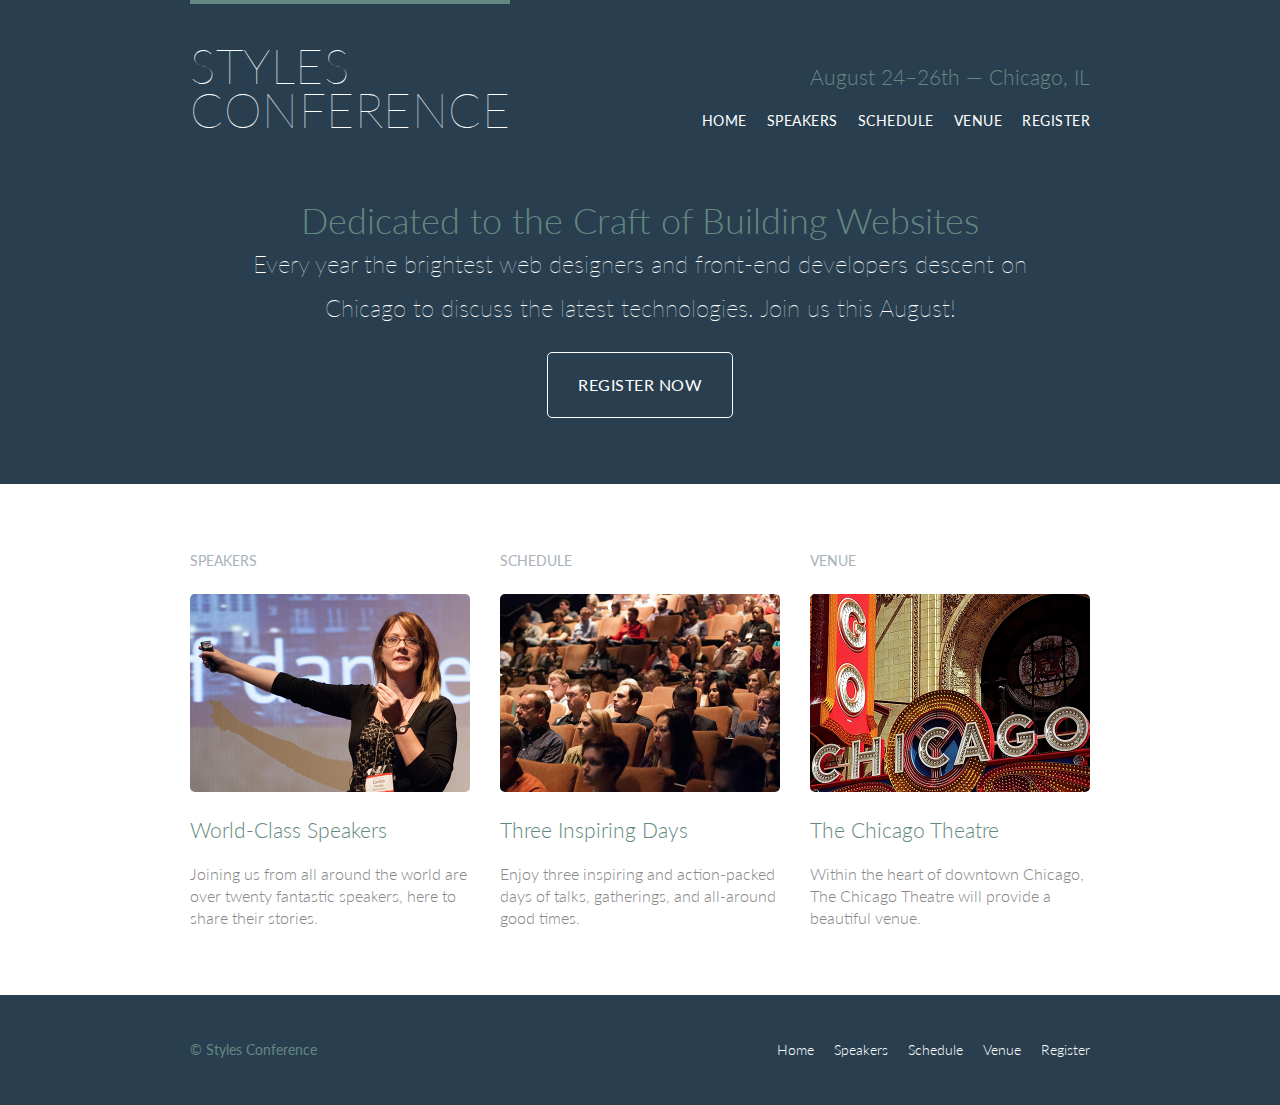
<file: index.html>
<!Doctype html>
<html lang="en">
<head>
	<style></style>
	<meta charset="utf-8">
	<title>Styles Conference</title>
	<link rel="stylesheet" type="text/css" href="assets/style.css">
	<link rel="stylesheet" href="http://fonts.googleapis.com/css?family=Lato:100,200,300,400">
</head>
<body>
	<header class="primary-header container group">
		<section>
			<h1 class="logo"><a href="index.html">Styles <br> Conference</a></h1>
		</section>
		<h3 class="tagline">August 24&ndash;26th &mdash; Chicago, IL</h3>
		<nav class="nav primary-nav">
			<ul>
				<li><a href="index.html">Home</a></li><!--
				--><li><a href="speakers.html">Speakers</a></li><!--
				--><li><a href="schedule.html">Schedule</a></li><!--
				--><li><a href="venue.html">Venue</a></li><!--
				--><li><a href="register.html">Register</a></li>
			</ul>
		</nav>
	</header>
	<section class="hero container">
		<h2>Dedicated to the Craft of Building Websites</h2>
		<p>Every year the brightest web designers and front-end developers descent on Chicago to discuss the latest technologies. Join us this August!</p>
		<a class="btn btn-alt" href="register.html">Register Now</a>
	</section>
	<section class="row">
		<section class="grid">

			<!-- Speakers -->

			<section class="teaser col-1-3">
				<h5>Speakers</h5>
				<a href="speakers.html">
					<img src="assets/images/home/speakers.jpg" alt="Professional Speaker">
					<h3>World-Class Speakers</h3>
				</a>
				<p>Joining us from all around the world are over twenty fantastic speakers, here to share their stories.</p>
			</section><!--

			Schedule

			--><section class="teaser col-1-3">
				<h5>Schedule</h5>
				<a href="schedule.html">
					<img src="assets/images/home/schedule.jpg" alt="Audience full of people">
					<h3>Three Inspiring Days</h3>
				</a>
				<p>Enjoy three inspiring and action-packed days of talks, gatherings, and all-around good times.</p>
			</section><!--

			Venue

			--><section class="teaser col-1-3">
				<h5>Venue</h5>
				<a href="venue.html">
					<img src="assets/images/home/venue.jpg" alt="Image of the front of Chicago Theatre">
					<h3>The Chicago Theatre</h3>
				</a>
				<p>Within the heart of downtown Chicago, The Chicago Theatre will provide a beautiful venue.</p>
			</section>
		</section>
	</section>
	<footer class="primary-footer container group">
		<small>&copy; Styles Conference</small>
			<nav class="nav">
				<ul>
					<li><a href="index.html">Home</a></li><!--
					--><li><a href="speakers.html">Speakers</a></li><!--
					--><li><a href="schedule.html">Schedule</a></li><!--
					--><li><a href="venue.html">Venue</a></li><!--
					--><li><a href="register.html">Register</a></li>
				</ul>
			</nav>
	</footer>
</body>
</html>
</file>
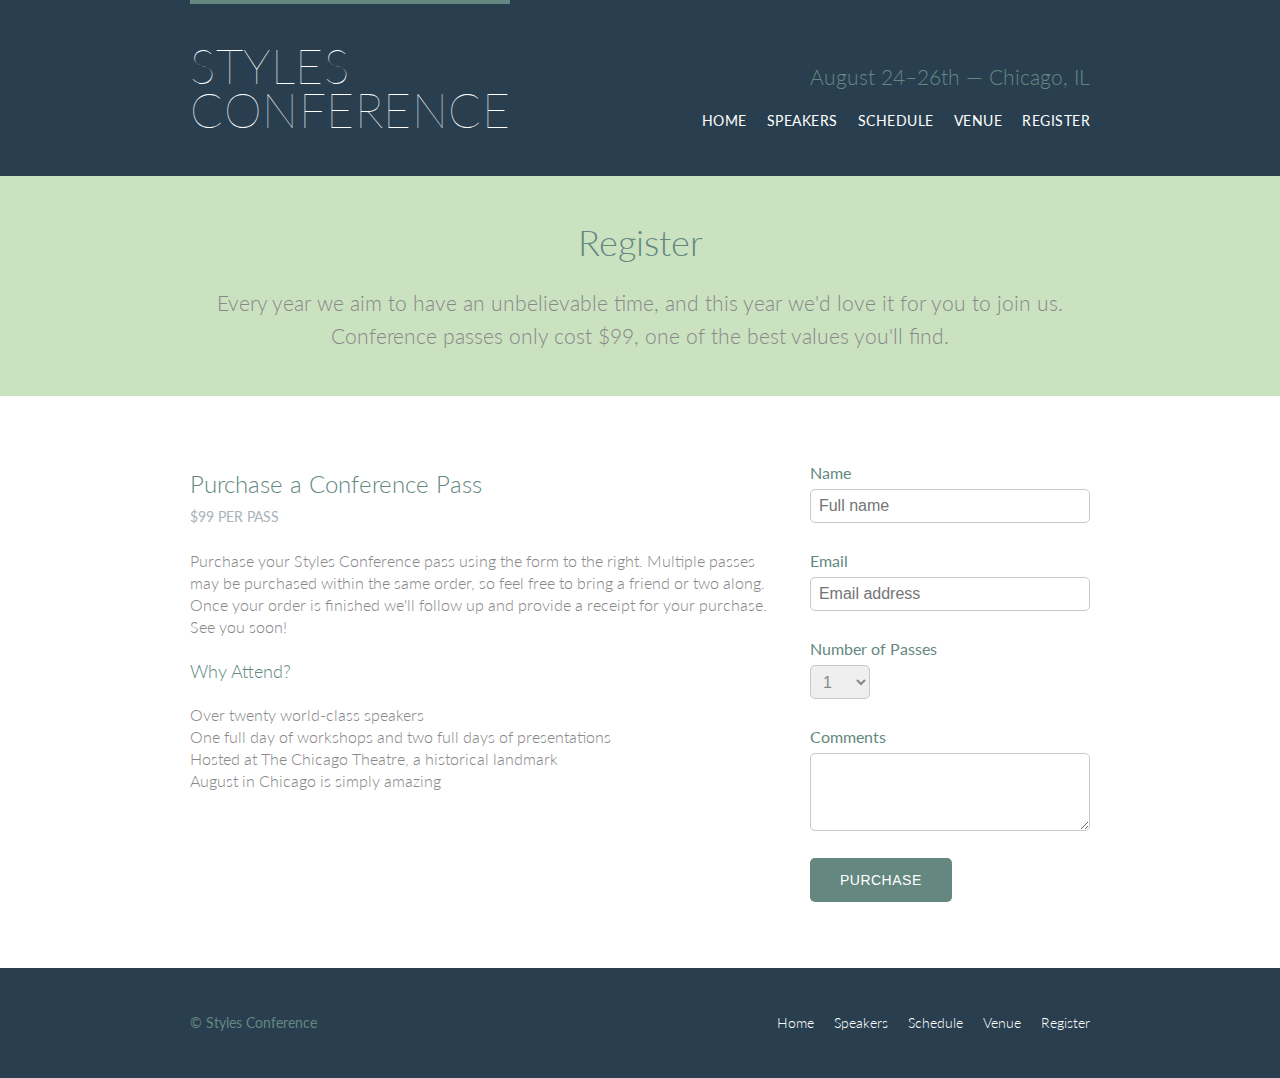
<file: register.html>
<!Doctype html>
<html lang="en">
<head>
	<meta charset="utf-8">
	<title>Styles Conference</title>
	<link rel="stylesheet" type="text/css" href="assets/style.css">
	<link rel="stylesheet" href="http://fonts.googleapis.com/css?family=Lato:100,200,300,400">
</head>
<body>
	<header class="primary-header container group">
		<section>
			<h1 class="logo"><a href="index.html">Styles <br> Conference</a></h1>
		</section>
		<h3 class="tagline">August 24&ndash;26th &mdash; Chicago, IL</h3>
		<nav class="nav primary-nav">
			<ul>
				<li><a href="index.html">Home</a></li><!--
				--><li><a href="speakers.html">Speakers</a></li><!--
				--><li><a href="schedule.html">Schedule</a></li><!--
				--><li><a href="venue.html">Venue</a></li><!--
				--><li><a href="register.html">Register</a></li>
			</ul>
		</nav>
	</header>
	<section class="row-alt">
		<div class="lead container">
			<h1>Register</h1>
			<p>Every year we aim to have an unbelievable time, and this year we'd love it for you to join us. Conference passes only cost $99, one of the best values you'll find.</p>
		</div>
	</section>
	<section class="row">
		<div class="grid">
			<section class="col-2-3">
				<h2>Purchase a Conference Pass</h2>
				<h5>$99 Per Pass</h5>
				<p>Purchase your Styles Conference pass using the form to the right. Multiple passes may be purchased within the same order, so feel free to bring a friend or two along. Once your order is finished we'll follow up and provide a receipt for your purchase. See you soon!</p>
				<h4>Why Attend?</h4>
				<ul>
					<li>Over twenty world-class speakers</li>
					<li>One full day of workshops and two full days of presentations</li>
					<li>Hosted at The Chicago Theatre, a historical landmark</li>
					<li>August in Chicago is simply amazing</li>
				</ul>
			</section><!--
			--><form class="col-1-3" action="#" method="post">
				<fieldset class="register-group">
					<label>
						Name
						<input type="text" name="name" placeholder="Full name" required>
					</label>
					<label>
						Email
						<input type="email" name="email" placeholder="Email address" required>
					</label>

					<label>
						Number of Passes
						<select name="quantity" required>
							<option value="1" selected>1</option>
							<option value="2" >2</option>
							<option value="3" >3</option>
							<option value="4" >4</option>
							<option value="5" >5</option>
						</select>
					</label>
					<label>
						Comments
						<textarea name="comments"></textarea>
					</label>
				</fieldset>
				<input class="btn btn-default" type="submit" name="submit" value="Purchase">
			</form>
		</div>
	</section>
	<footer class="primary-footer container group">
		<small>&copy; Styles Conference</small>
		<nav class="nav">
				<ul>
					<li><a href="index.html">Home</a></li><!--
					--><li><a href="speakers.html">Speakers</a></li><!--
					--><li><a href="schedule.html">Schedule</a></li><!--
					--><li><a href="venue.html">Venue</a></li><!--
					--><li><a href="register.html">Register</a></li>
				</ul>
			</nav>
	</footer>
</body>
</html>
</file>
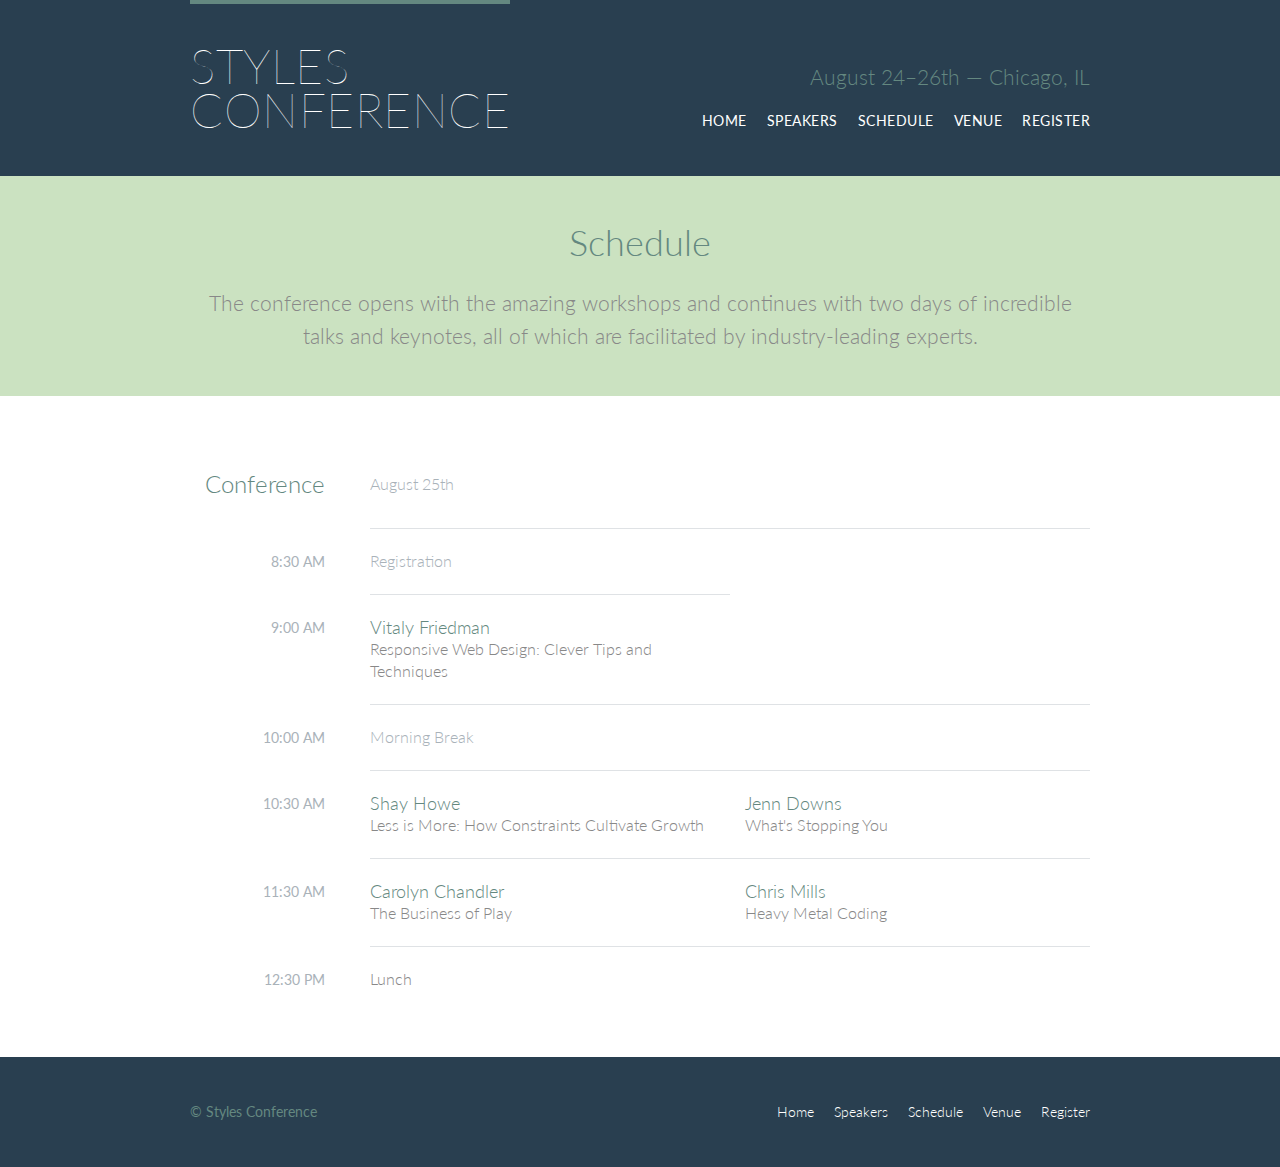
<file: schedule.html>
<!Doctype html>
<html lang="en">
<head>
	<meta charset="utf-8">
	<title>Styles Conference</title>
	<link rel="stylesheet" type="text/css" href="assets/style.css">
	<link rel="stylesheet" href="http://fonts.googleapis.com/css?family=Lato:100,200,300,400">
</head>
<body>
	<header class="primary-header container group">
		<section>
			<h1 class="logo"><a href="index.html">Styles <br> Conference</a></h1>
		</section>
		<h3 class="tagline">August 24&ndash;26th &mdash; Chicago, IL</h3>
		<nav class="nav primary-nav">
			<ul>
				<li><a href="index.html">Home</a></li><!--
				--><li><a href="speakers.html">Speakers</a></li><!--
				--><li><a href="schedule.html">Schedule</a></li><!--
				--><li><a href="venue.html">Venue</a></li><!--
				--><li><a href="register.html">Register</a></li>
			</ul>
		</nav>
	</header>
	<section class="row-alt">
		<div class="lead container">
			<h1>Schedule</h1>
			<p>The conference opens with the amazing workshops and continues with two days of incredible talks and keynotes, all of which are facilitated by industry-leading experts.</p>
		</div>
	</section>
	<section class="row">
		<div class="container">
			<table>
				<thead>
					<tr>
						<th scope="row">
							Conference
						</th>
						<td class="schedule-offset" colspan="2">
							August 25th
						</td>
					</tr>
				</thead>
				<tbody>
					<tr>
						<th scope="row">
							<time datetime="08:30:00">8:30 AM</time>
						</th>
						<td class="schedule-offset" colspan="2">
							Registration
						</td>
					</tr>
					<tr>
						<th scope="row">
							<time datetime="09:00:00">9:00 AM</time>
						</th>
						<td>
							<a href="#">
								<h4>Vitaly Friedman</h4>
								Responsive Web Design: Clever Tips and Techniques
							</a>
						</td>
					</tr>
					<tr>
						<th scope="row">
							<time datetime="10:00:00">10:00 AM</time>
						</th>
						<td class="schedule-offset" colspan="2">
							Morning Break
						</td>
					</tr>
					<tr>
						<th scope="row">
							<time datetime="10:30:00">10:30 AM</time>
						</th>
						<td>
							<a href="#">
								<h4>Shay Howe</h4>
								Less is More: How Constraints Cultivate Growth
							</a>
						</td>
						<td>
							<a href="#">
								<h4>Jenn Downs</h4>
								What's Stopping You
							</a>
						</td>
					</tr>
					<tr>
						<th  scope="row">
							<time datetime="11:30:00 AM">11:30 AM</time>
						</th>
						<td>
							<a href="#">
								<h4>Carolyn Chandler</h4>
								The Business of Play
							</a>
						</td>
						<td>
							<a href="#">
								<h4>Chris Mills</h4>
								Heavy Metal Coding
							</a>
						</td>
					</tr>
					<tr>
						<th scope="row">
							<time datetime="12:30:00">12:30 PM</time>
						</th>
						<td class="schedule off-set" colspan="2">
							Lunch
						</td>
					</tr>
				</tbody>
				<tfoot></tfoot>
			</table>
		</div>
	</section>
	<footer class="primary-footer container group">
		<small>&copy; Styles Conference</small>
		<nav class="nav">
				<ul>
					<li><a href="index.html">Home</a></li><!--
					--><li><a href="speakers.html">Speakers</a></li><!--
					--><li><a href="schedule.html">Schedule</a></li><!--
					--><li><a href="venue.html">Venue</a></li><!--
					--><li><a href="register.html">Register</a></li>
				</ul>
			</nav>
	</footer>
</body>
</html>
</file>
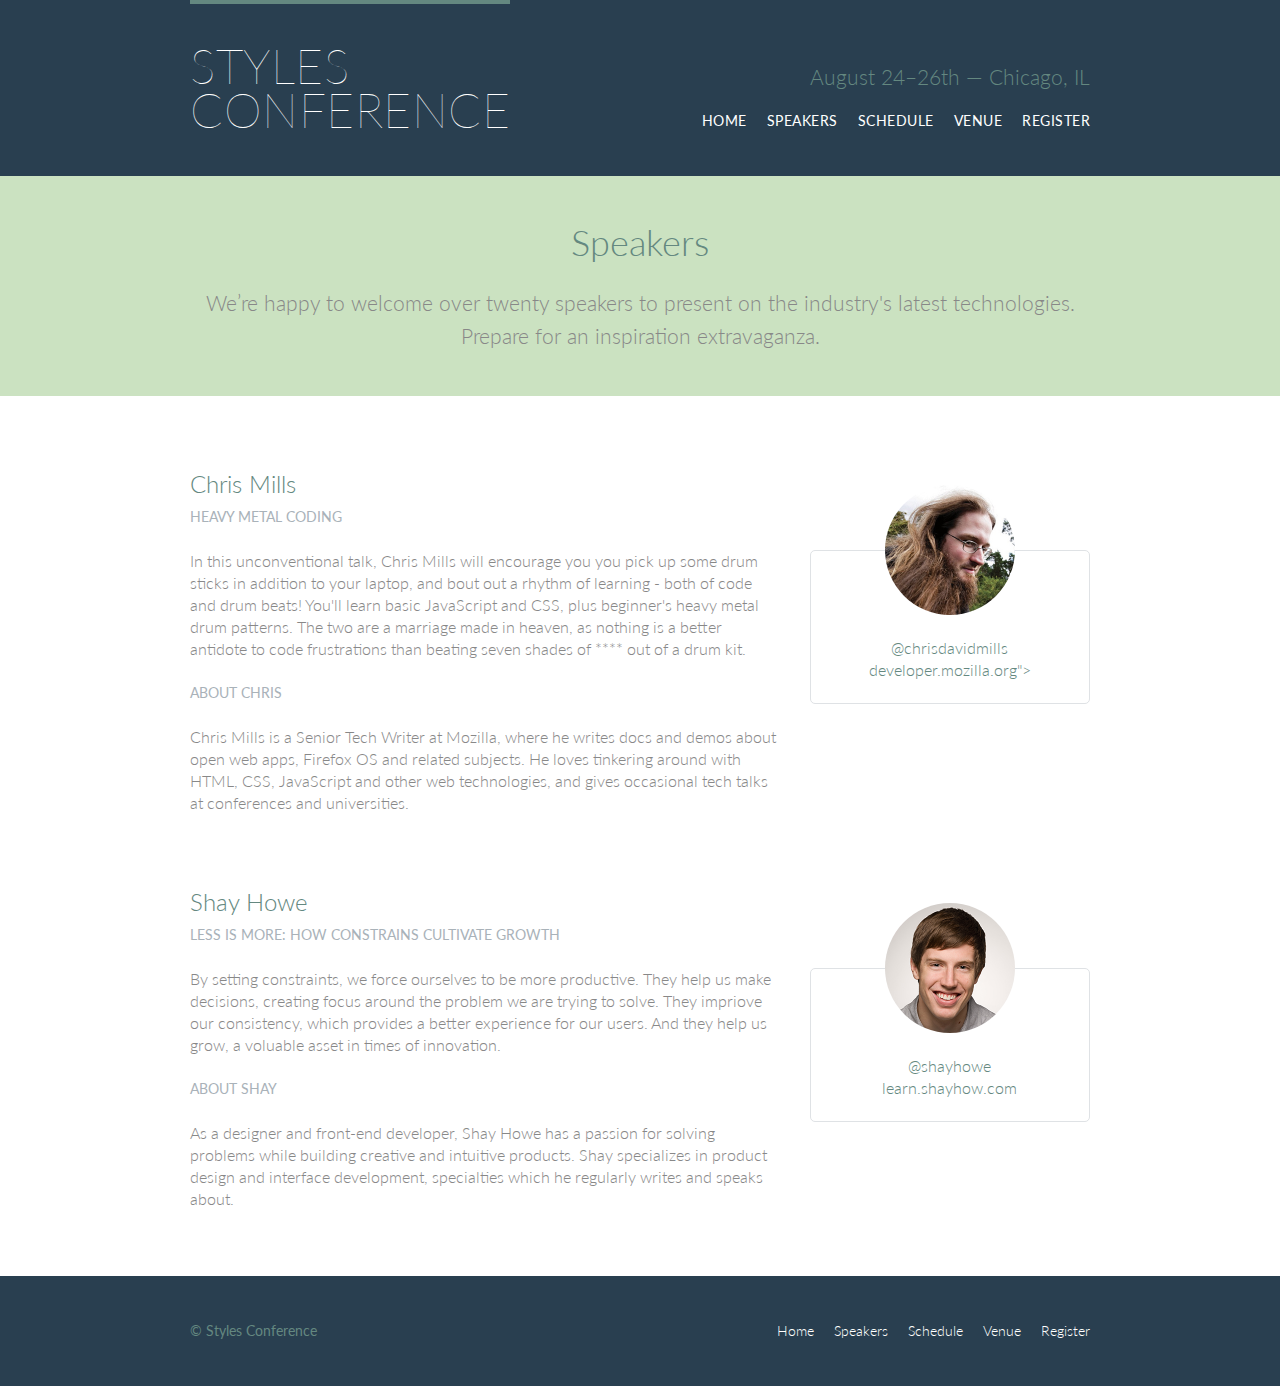
<file: speakers.html>
<!Doctype html>
<html lang="en">
<head>
	<meta charset="utf-8">
	<title>Styles Conference</title>
	<link rel="stylesheet" type="text/css" href="assets/style.css">
	<link rel="stylesheet" href="http://fonts.googleapis.com/css?family=Lato:100,200,300,400">
</head>
<body>
	<header class="primary-header container group">
		<section>
			<h1 class="logo"><a href="index.html">Styles <br> Conference</a></h1>
		</section>

		<h3 class="tagline">August 24&ndash;26th &mdash; Chicago, IL</h3>
		<nav class="nav primary-nav">
			<ul>
				<li><a href="index.html">Home</a></li><!--
				--><li><a href="speakers.html">Speakers</a></li><!--
				--><li><a href="schedule.html">Schedule</a></li><!--
				--><li><a href="venue.html">Venue</a></li><!--
				--><li><a href="register.html">Register</a></li>
			</ul>
		</nav>
	</header>

	<section class="row-alt">
		<div class="lead container">
			<h1>Speakers</h1>
			<p>We&#8217;re happy to welcome over twenty speakers to present on the industry's latest technologies. Prepare for an inspiration extravaganza.</p>
		</div>
	</section>

	<section class="row">
		<div class="grid">
			<section class="speaker" id="chris-mills">
				<div class="col-2-3">
					<h2>Chris Mills</h2>
					<h5>Heavy Metal Coding</h5>
					<p>In this unconventional talk, Chris Mills will encourage you you pick up some drum sticks in addition to your laptop, and bout out a rhythm of learning - both of code and drum beats! You'll learn basic JavaScript and CSS, plus beginner's heavy metal drum patterns. The two are a marriage made in heaven, as nothing is a better antidote to code frustrations than beating seven shades of **** out of a drum kit.</p>
					<h5>About Chris</h5>
					<p>Chris Mills is a Senior Tech Writer at Mozilla, where he writes docs and demos about open web apps, Firefox OS and related subjects. He loves tinkering around with HTML, CSS, JavaScript and other web technologies, and gives occasional tech talks at conferences and universities.</p>
					</div><!--

					--><aside class="col-1-3">
						<div class="speaker-info">
							<img src="assets/images/speakers/chris-mills.jpg" alt="Chris Mills">
							<ul>
								<li><a href="#">@chrisdavidmills</a></li>
								<li><a href="#">developer.mozilla.org"></a></li>
							</ul>
						</div>
					</aside>
			</section>

			<section id="shay-howe">
				<div class="col-2-3">
						<h2>Shay Howe</h2>
						<h5>Less Is More: How Constrains Cultivate Growth</h5>

						<p>By setting constraints, we force ourselves to be more productive. They help us make decisions, creating focus around the problem we are trying to solve. They impriove our consistency, which provides a better experience for our users. And they help us grow, a voluable asset in times of innovation.</p>

						<h5>About Shay</h5>

						<p>As a designer and front-end developer, Shay Howe has a passion for solving problems while building creative and intuitive products. Shay specializes in product design and interface development, specialties which he regularly writes and speaks about.</p>
				</div><!--

				--><aside class="col-1-3">
					<div class="speaker-info">
						<img src="assets/images/speakers/shay-howe.jpg" alt="Shay Howe">
						<ul>
							<li><a href="#">@shayhowe</a></li>
							<li><a href="#">learn.shayhow.com</a></li>
						</ul>
					</div>
				</aside>
			</section>
		</div>
	</section>

	<footer class="primary-footer container group">
		<small>&copy; Styles Conference</small>
		<nav class="nav">
				<ul>
					   <li><a href="index.html">Home</a></li><!--
					--><li><a href="speakers.html">Speakers</a></li><!--
					--><li><a href="schedule.html">Schedule</a></li><!--
					--><li><a href="venue.html">Venue</a></li><!--
					--><li><a href="register.html">Register</a></li>
				</ul>
			</nav>
	</footer>
</body>
</html>
</file>
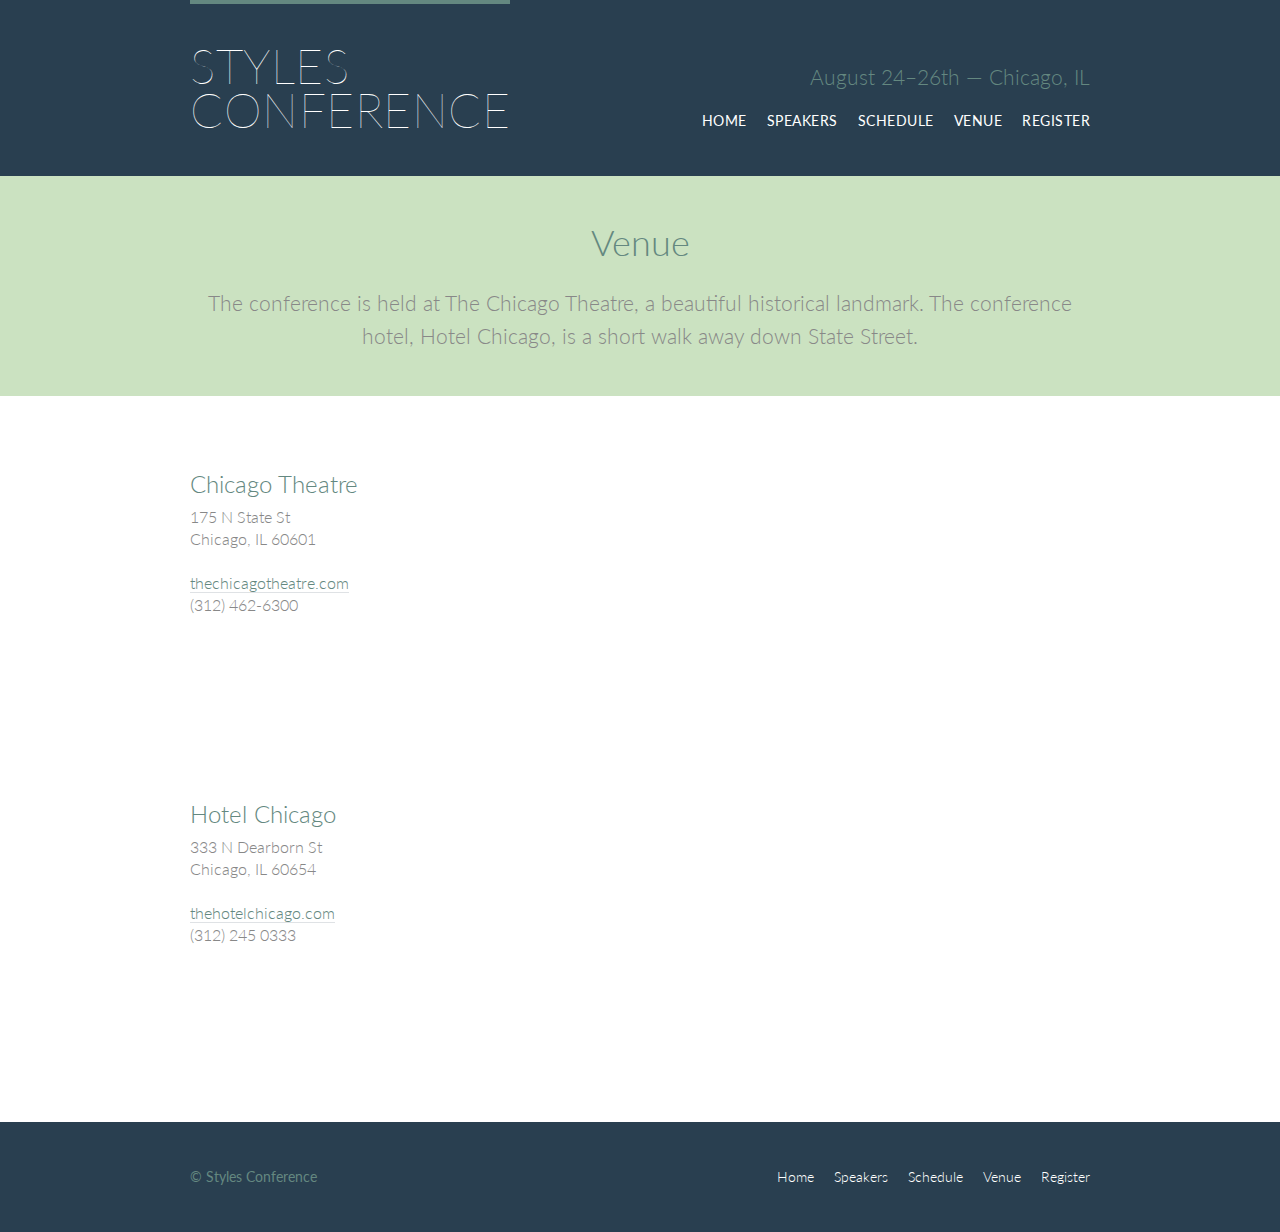
<file: venue.html>
<!Doctype html>
<html lang="en">
<head>
	<meta charset="utf-8">
	<title>Styles Conference</title>
	<link rel="stylesheet" type="text/css" href="assets/style.css">
	<link rel="stylesheet" href="http://fonts.googleapis.com/css?family=Lato:100,200,300,400">
</head>
<body>
	<header class="primary-header container group">
		<section>
			<h1 class="logo"><a href="index.html">Styles <br> Conference</a></h1>
		</section>
		<h3 class="tagline">August 24&ndash;26th &mdash; Chicago, IL</h3>
		<nav class="nav primary-nav">
			<ul>
				<li><a href="index.html">Home</a></li><!--
				--><li><a href="speakers.html">Speakers</a></li><!--
				--><li><a href="schedule.html">Schedule</a></li><!--
				--><li><a href="venue.html">Venue</a></li><!--
				--><li><a href="register.html">Register</a></li>
			</ul>
		</nav>
	</header>
	<section class="row-alt">
		<div class="lead container">
			<h1>Venue</h1>
			<p>The conference is held at The Chicago Theatre, a beautiful historical landmark. The conference hotel, Hotel Chicago, is a short walk away down State Street.</p>
		</div>
	</section>
	<section class="row">
		<div class="grid">
			<section class="venue-theatre">
				<div class="col-1-3">
					<h2>Chicago Theatre</h2>
					<p>175 N State St <br> Chicago, IL 60601</p>
					<p><a href="#">thechicagotheatre.com</a> <br> (312) 462-6300</p>
				</div><!--
				--><iframe class="venue-map col-2-3" src="https://www.google.com/maps/embed?pb=!1m5!3m3!1m2!1s0x880e2ca55810a493%3A0x4700ddf60fcbfad6!2schicago+theatre!5e0!3m2!1sen!2sus!4v1388701393606"></iframe>
			</section>
			<section class="venue-hotel">
				<div class="col-1-3">
					<h2>Hotel Chicago</h2>
					<p>333 N Dearborn St<br>Chicago, IL 60654</p>
					<p><a href="#">thehotelchicago.com</a><br>(312) 245 0333</p>
				</div><!--
				--><iframe class="venue-map col-2-3" src="https://www.google.com/maps/embed?pb=!1m18!1m12!1m3!1d2970.241821492907!2d-87.63135781898089!3d41.8876561810412!2m3!1f0!2f0!3f0!3m2!1i1024!2i768!4f13.1!3m3!1m2!1s0x0%3A0xa5c91d255a775f0b!2sHotel+Chicago+Downtown%2C+Autograph+Collection!5e0!3m2!1sen!2sus!4v1482096607729"></iframe>
			</section>
		</div>
	</section>
	<footer class="primary-footer container group">
		<small>&copy; Styles Conference</small>
		<nav class="nav">
				<ul>
					<li><a href="index.html">Home</a></li><!--
					--><li><a href="speakers.html">Speakers</a></li><!--
					--><li><a href="schedule.html">Schedule</a></li><!--
					--><li><a href="venue.html">Venue</a></li><!--
					--><li><a href="register.html">Register</a></li>
				</ul>
			</nav>
	</footer>
</body>
</html>
</file>
<file: assets/style.css>
/* http://meyerweb.com/eric/tools/css/reset/
   v2.0 | 20110126
   License: none (public domain)
*/

html, body, div, span, applet, object, iframe,
h1, h2, h3, h4, h5, h6, p, blockquote, pre,
a, abbr, acronym, address, big, cite, code,
del, dfn, em, img, ins, kbd, q, s, samp,
small, strike, strong, sub, sup, tt, var,
b, u, i, center,
dl, dt, dd, ol, ul, li,
fieldset, form, label, legend,
table, caption, tbody, tfoot, thead, tr, th, td,
article, aside, canvas, details, embed,
figure, figcaption, footer, header, hgroup,
menu, nav, output, ruby, section, summary,
time, mark, audio, video {
  margin: 0;
  padding: 0;
  border: 0;
  font-size: 100%;
  font: inherit;
  vertical-align: baseline;
}
/* HTML5 display-role reset for older browsers */
article, aside, details, figcaption, figure,
footer, header, hgroup, menu, nav, section {
  display: block;
}
body {
  line-height: 1;
}
ol, ul {
  list-style: none;
}
blockquote, q {
  quotes: none;
}
blockquote:before, blockquote:after,
q:before, q:after {
  content: '';
  content: none;
}
table {
  border-collapse: collapse;
  border-spacing: 0;
}

/*
  =====================================
  Custom Styles
  =====================================
*/

body {
  background: #293f50;
	color: #888;
	font: 300 16px/22px "Lato", "Open Sans", "Helvetica Neue", Helvetica, Arial, sans-serif;
}

h1, h2, h3, h4 {
	color: #648880;
}

h1 {
	font-size: 36px;
	line-height: 44px;
}

h2 {
	font-size: 24px;
	line-height: 44px;
}

h3 {
	font-size: 21px;
}

h4 {
	font-size:18px;
}

h5 {
	color: #a9b2b9;
	font-size: 14px;
	font-weight: 400;
	text-transform: uppercase;
}

strong {
	font-weight: 400;
}

cite, em {
	font-style: italic;
}

/*
	=====================================
	Links
	=====================================
*/

a {
  color: #648880;
  text-decoration: none;
}

a:hover {
	color: #a9b2b9;
}

p a {
	border-bottom: 1px solid #dfe2e5;
}

.primary-header a,
.primary-footer a {
  color: #fff;
}

.primary-header a:hover, 
.primary-footer a:hover {
  color: #648880;
}

/*
  	========================================
 	 Grid
  	========================================
*/	

*,
*:before,
*:after {
  -webkit-box-sizing: border-box;
     -moz-box-sizing: border-box;
          box-sizing: border-box;
}
.container,
.grid {
  margin: 0 auto;
  width: 960px;
}
.container {
  padding-left: 30px;
  padding-right: 30px;
}
.grid,
.col-1-3,
.col-2-3 {
  padding-left: 15px;
  padding-right: 15px;
}
.col-1-3,
.col-2-3  {
  display: inline-block;
  vertical-align: top;
}
.col-1-3 {
  width: 33.33%;
}
.col-2-3 {
  width: 66.66%;
}

/*
  ========================================
  Clearfix
  ========================================
*/

.group:before,
.group:after {
  content: "";
  display: table;
}
.group:after {
  clear: both;
}
.group {
  clear: both;
  *zoom: 1;
}

/*
  ========================================
  Typography
  ========================================
*/

h1, h3, h4, h5, p {
  margin-bottom: 22px;
}

/*
  ========================================
  Buttons
  ========================================
*/

.btn {
  border-radius: 5px;
  display: inline-block;
  margin: 0;
  color: #fff;
  cursor: pointer;
  font-weight: 400;
  letter-spacing: .5px;
  text-transform: uppercase;
}

.btn-alt {
  border: 1px solid #fff;
  padding: 10px 30px;
}

.btn-alt:hover {
  background: #fff;
  color: #648880;
}

.btn-default {
	border: 0;
	background: #648880;
	padding: 11px 30px;
	font-size: 14px;
}

.btn-default:hover {
	background: #77a198;
}

/*
  ========================================
  Primary header
  ========================================
*/

.logo {
	border-top: 4px solid #648880;
	float: left;
 	padding: 40px 0 22px 0;
  font-size: 48px;
	line-height: 44px;
  font-weight: 100;
  letter-spacing: .5px;
  text-transform: uppercase;
}

.tagline {
	margin: 66px 0 22px 0;
	text-align: right;
}

.primary-nav {
	font-size: 14px;
	font-weight: 400;
	letter-spacing: 0.5px;
	text-transform: uppercase;
}

/*
  ========================================
  Primary footer
  ========================================
*/

.primary-footer {
	color: #648880;
	font-size: 14px;
  	padding-bottom: 44px;
  	padding-top: 44px;
}
.primary-footer small {
  	float: left;
  	font-weight: 400;
}

/*
  ========================================
  Home
  ========================================
*/

.hero {
    color: #fff;
  	padding: 22px 80px 66px 80px;
  	line-height: 44px;
  	text-align: center;
}

.hero h2 {
	font-size: 36px;
}

.hero p {
	font-size: 24px;
	font-weight: 100;
}

.teaser a:hover h3 {
	color: #a2b2b9;
}

.teaser img {
	display: inline-block;
	max-width: 100%;
	border-radius: 5px;
	margin-bottom: 22px;
}

/*
  ========================================
  Navigation
  ========================================
*/

.nav {
	text-align: right;
}

.nav li {
  display: inline-block;
  margin: 0 10px;
  vertical-align: top;
}

.nav li:last-child {
  margin-right: 0;
}

/*
  ========================================
  Rows
  ========================================
*/

.row, 
.row-alt {
  min-width: 960px;
}

.row {
  background: #fff;
  padding: 66px 0 44px 0;
}

.row-alt {
  background: -webkit-linear-gradient(to right, #a1d3b0, #f6f1d3);
  background:    -moz-linear-gradient(to right, #a1d3b0, #f6f1d3);
  background:         linear-gradient(to right, #a1d3b0, #f6f1d3);
  background: #cbe2c1; 
  padding: 44px 0 22px 0;
}

/*
  ========================================
  Leads
  ========================================
*/

.lead {
  text-align: center;
}

.lead p {
  font-size: 21px;
  line-height: 33px;
}

/*
  ========================================
  Speakers
  ========================================
*/

.speaker-info {
	border: 1px solid #dfe2e5;
	border-radius: 5px;
	margin-top: 88px;
	padding-bottom: 22px;
	text-align: center;
}

.speaker {
	margin-bottom: 44px;
}

.speaker-info img {
	border-radius: 50%;
	height: 130px;
	vertical-align: top;
	margin-top: -66px;
	margin-bottom: 22px;
}

/*
  ========================================
  Venue
  ========================================
*/

.venue-theatre {
	margin-bottom: 66px;
}

.venue-hotel {
	margin-bottom: 22px;
}

.venue-map {
	height: 264px;
}

/*
  ========================================
  Register
  ========================================
*/

form {
	margin-bottom: 22px;
}

input, 
select, 
textarea {
	font-weight: 300;
	font-size: 16px;
	line-height: 22px;
	font-family: Lato, "Open Sans", Helvetica Neue",
   Helvetica, Arial, sans-serif;
}

.register-group label {
	color: #648880;
	cursor: pointer;
	font-weight: 400;
}

.register-group input, 
.register-group select, 
.register-group textarea {
	border: 1px solid #c6c9cc;
	border-radius: 5px;
	color: #888;
	display: block;
	margin: 5px 0 27px 0;
	padding: 5px 8px;
}

.register-group input, 
.register-group textarea {
	width: 100%;
}

.register-group select {
	height: 34px;
	width: 60px;
}

.register-group textarea {
	height: 78px;
}

/*
  =======================================
  Schedule 
  =======================================
*/

table {
  width: 100%;
  margin: 44px;
}

table:last-child {
  margin: 0;
}

th, 
td {
  padding-bottom: 22px;
  vertical-align: top;
}

th {
  padding-right: 45px;
  text-align: right;
  width: 20%;
}

td {
  width: 40%;
}

thead {
  line-height: 44px;
}

thead th {
  color: #648880;
  font-size: 24px;
}

tbody th {
  color: #a9b2b9;
  font-size: 14px;
  font-weight: 400;
  padding-top: 22px;
  text-transform: uppercase;
}

tbody td {
  border-top: 1px solid #dfe2e5;
  padding-top: 21px;
}

tbody td:first-of-type {
  padding-right: 15px;
}

tbody td:last-of-type {
  padding-left: 15px;
}

tbody td:only-of-type {
  padding-left: 0;
}

table a {
  color: #888;
}

table h4 {
  margin-bottom: 0;
}

.schedule-offset {
  color: #a9b2b9;
}
</file>
